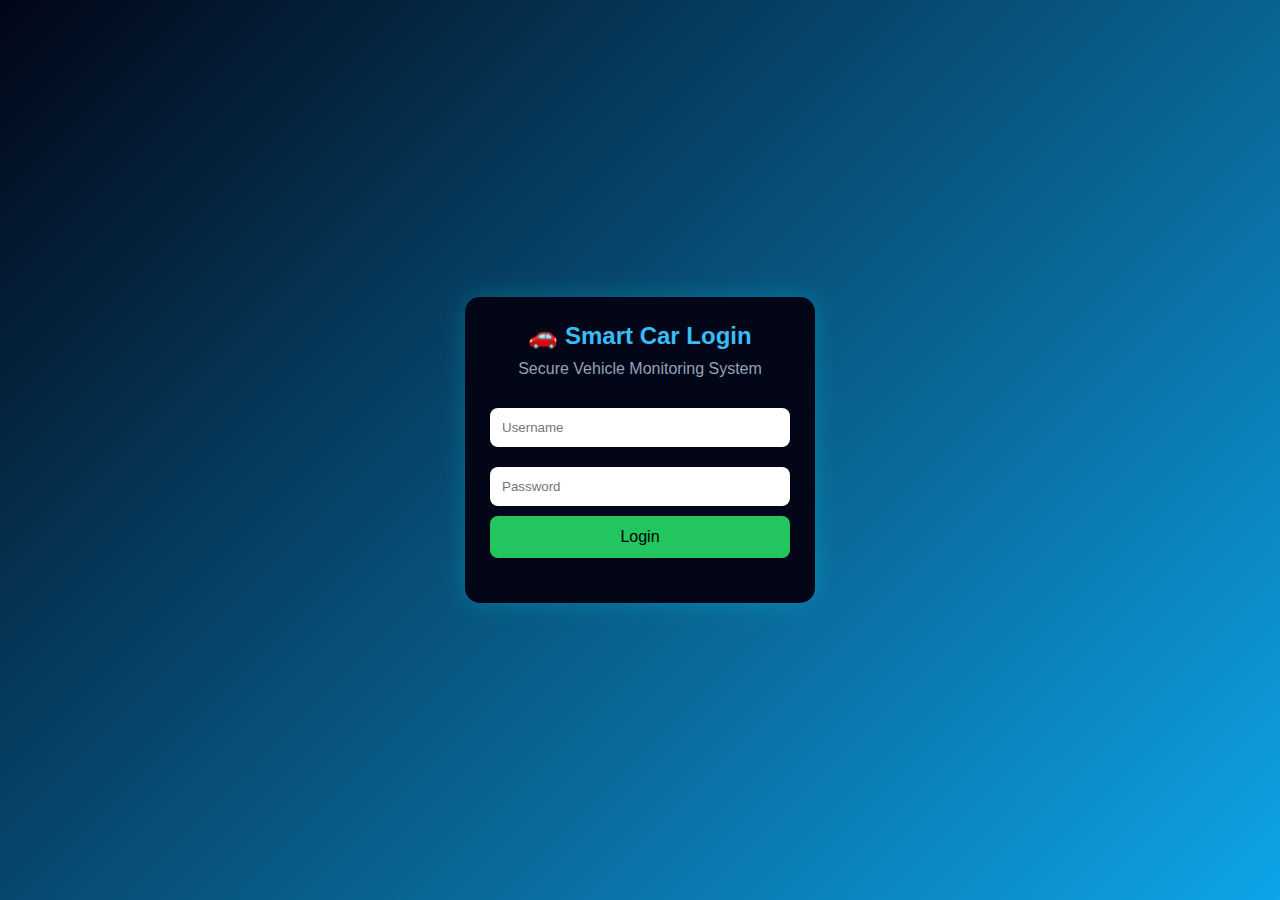
<file: login.html>
<!DOCTYPE html>
<html lang="en">
<head>
  <meta charset="UTF-8">
  <title>Login | Smart Car System</title>
  <meta name="viewport" content="width=device-width, initial-scale=1.0">
  <link rel="stylesheet" href="login.css">
</head>
<body>

<div class="login-container">
  <div class="login-box">
    <h2>🚗 Smart Car Login</h2>
    <p>Secure Vehicle Monitoring System</p>

    <input type="text" id="username" placeholder="Username" required>
    <input type="password" id="password" placeholder="Password" required>

    <button onclick="login()">Login</button>

    <p class="error" id="errorMsg"></p>
  </div>
</div>

<script src="login.js"></script>
</body>
</html>
</file>
<file: login.css>
* {
  margin: 0;
  padding: 0;
  box-sizing: border-box;
  font-family: Arial, sans-serif;
}

body {
  height: 100vh;
  background: linear-gradient(135deg,#020617,#0ea5e9);
  display: flex;
  justify-content: center;
  align-items: center;
}

.login-container {
  width: 100%;
  padding: 20px;
}

.login-box {
  max-width: 350px;
  margin: auto;
  background: #020617;
  padding: 25px;
  border-radius: 15px;
  text-align: center;
  box-shadow: 0 0 25px rgba(0,255,255,0.2);
}

.login-box h2 {
  color: #38bdf8;
  margin-bottom: 10px;
}

.login-box p {
  color: #94a3b8;
  margin-bottom: 20px;
}

.login-box input {
  width: 100%;
  padding: 12px;
  margin: 10px 0;
  border-radius: 8px;
  border: none;
  outline: none;
}

.login-box button {
  width: 100%;
  padding: 12px;
  background: #22c55e;
  border: none;
  border-radius: 8px;
  font-size: 1rem;
  cursor: pointer;
}

.login-box button:hover {
  background: #16a34a;
}

.error {
  color: red;
  margin-top: 10px;
}
</file>
